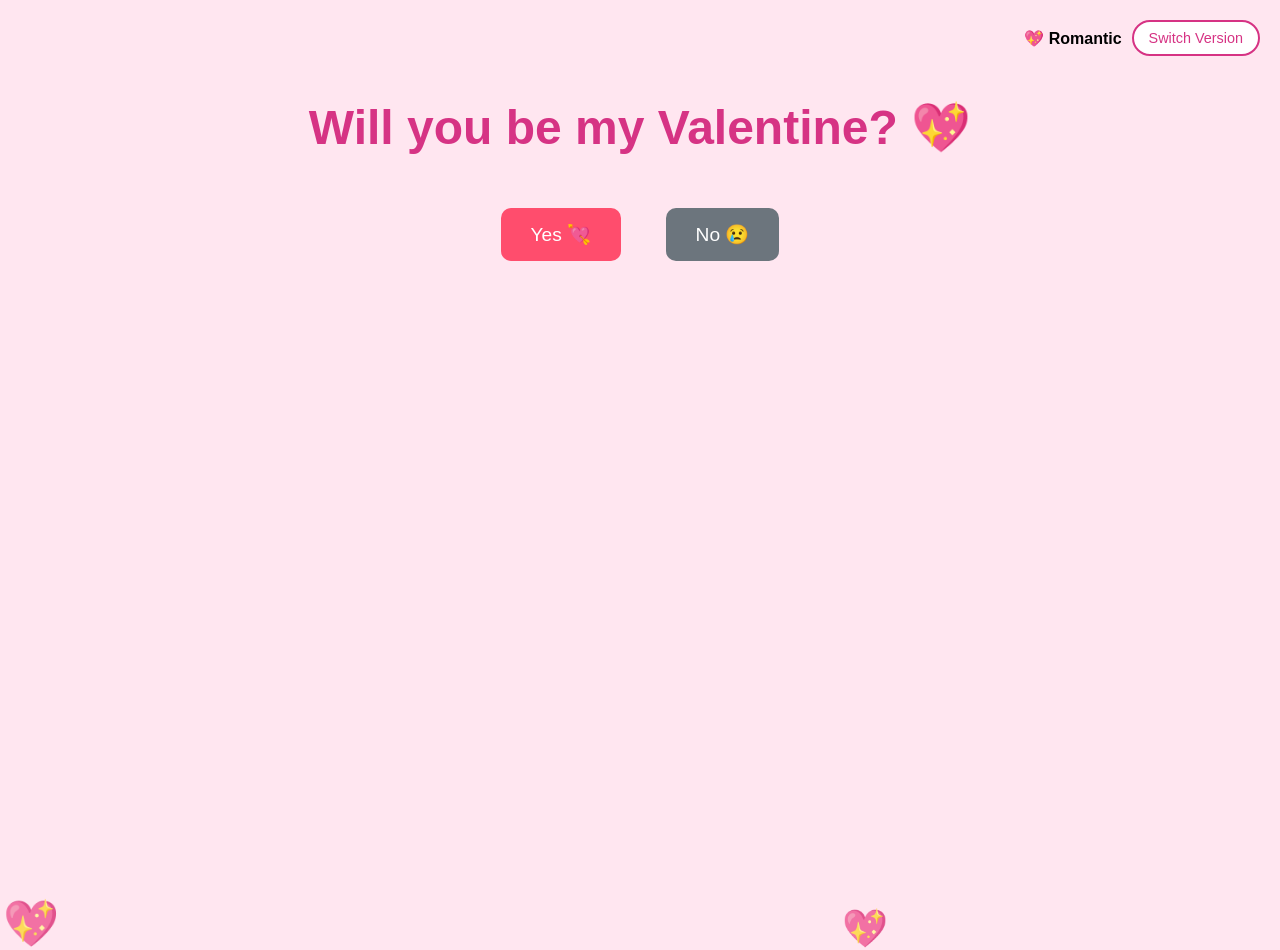
<file: index.html>
<!DOCTYPE html>
<html>
<head>
    <title>Be My Valentine?</title>
    <link rel="stylesheet" href="style.css">
</head>

<body>

    <!-- Version Toggle -->
    <div id="versionToggle">
        <span id="versionLabel">💖 Romantic</span>

        <button id="toggleBtn">Switch Version</button>
    </div>


    <!-- Main Valentine Question -->
    <h1 id="question">Will you be my Valentine? 💖</h1>

    <button id="yesBtn">Yes 💘</button>
    <button id="noBtn">No 😢</button>


    <script src="script.js"></script>

</body>
</html>
</file>
<file: style.css>
body {
    text-align: center;
    font-family: Arial, sans-serif;
    background-color: #ffe6f0;
    margin: 0;
    overflow: hidden;
}

h1 {
    font-size: 3rem;
    color: #d63384;
    margin-top: 100px;
    transition: 0.3s ease;
}

button {
    padding: 15px 30px;
    font-size: 1.2rem;
    margin: 20px;
    border: none;
    border-radius: 10px;
    cursor: pointer;
    transition: all 0.3s ease;
}

#yesBtn {
    background-color: #ff4d6d;
    color: white;
    animation: glow 2s infinite alternate;
}

#noBtn {
    background-color: #6c757d;
    color: white;
}


/* Soft glow animation */

@keyframes glow {
    from {
        box-shadow: 0 0 10px #ff4d6d;
    }

    to {
        box-shadow: 0 0 25px #ff1f4d;
    }
}


/* Floating hearts */

.heart {
    position: absolute;
    bottom: -50px;
    font-size: 24px;
    animation: floatUp 6s linear infinite;
    opacity: 0.8;
}

@keyframes floatUp {
    from {
        transform: translateY(0);
        opacity: 0.8;
    }

    to {
        transform: translateY(-110vh);
        opacity: 0;
    }
}


/* Heart rain */

.rainHeart {
    position: absolute;
    top: -50px;
    font-size: 30px;
    animation: fall 3s linear forwards;
}

@keyframes fall {
    to {
        transform: translateY(110vh);
        opacity: 0;
    }
}
/* ==============================
   VERSION TOGGLE
   ============================== */

#versionToggle {
    position: absolute;
    top: 20px;
    right: 20px;

    display: flex;
    align-items: center;
    gap: 10px;
}

#versionLabel {
    font-size: 1rem;
    font-weight: bold;
}

#toggleBtn {
    padding: 8px 15px;
    margin: 0;

    font-size: 0.9rem;

    background-color: white;
    color: #d63384;

    border: 2px solid #d63384;
    border-radius: 20px;
}

#toggleBtn:hover {
    transform: scale(1.05);
}
/* ==============================
   VERSION THEMES
   ============================== */

/* Romantic Theme */
.theme-romantic {
    background-color: #ffe6f0;
}

.theme-romantic h1 {
    color: #d63384;
}

.theme-romantic #yesBtn {
    background-color: #ff4d6d;
    color: white;
}

.theme-romantic #noBtn {
    background-color: #6c757d;
    color: white;
}

.theme-romantic #toggleBtn {
    color: #d63384;
    border-color: #d63384;
}


/* Chaotic Theme */
.theme-chaotic {
    background-color: #1a1a1a;
}

.theme-chaotic h1 {
    color: #ff3333;
}

.theme-chaotic #yesBtn {
    background-color: #ff1744;
    color: white;
}

.theme-chaotic #noBtn {
    background-color: #333333;
    color: white;
}

.theme-chaotic #toggleBtn {
    background-color: #333333;
    color: #ff3333;
    border-color: #ff3333;
}


/* Silly Theme */
.theme-silly {
    background-color: #dfffd6;
}

.theme-silly h1 {
    color: #4caf50;
}

.theme-silly #yesBtn {
    background-color: #66bb6a;
    color: white;
}

.theme-silly #noBtn {
    background-color: #8d6e63;
    color: white;
}

.theme-silly #toggleBtn {
    color: #4caf50;
    border-color: #4caf50;
}
</file>
